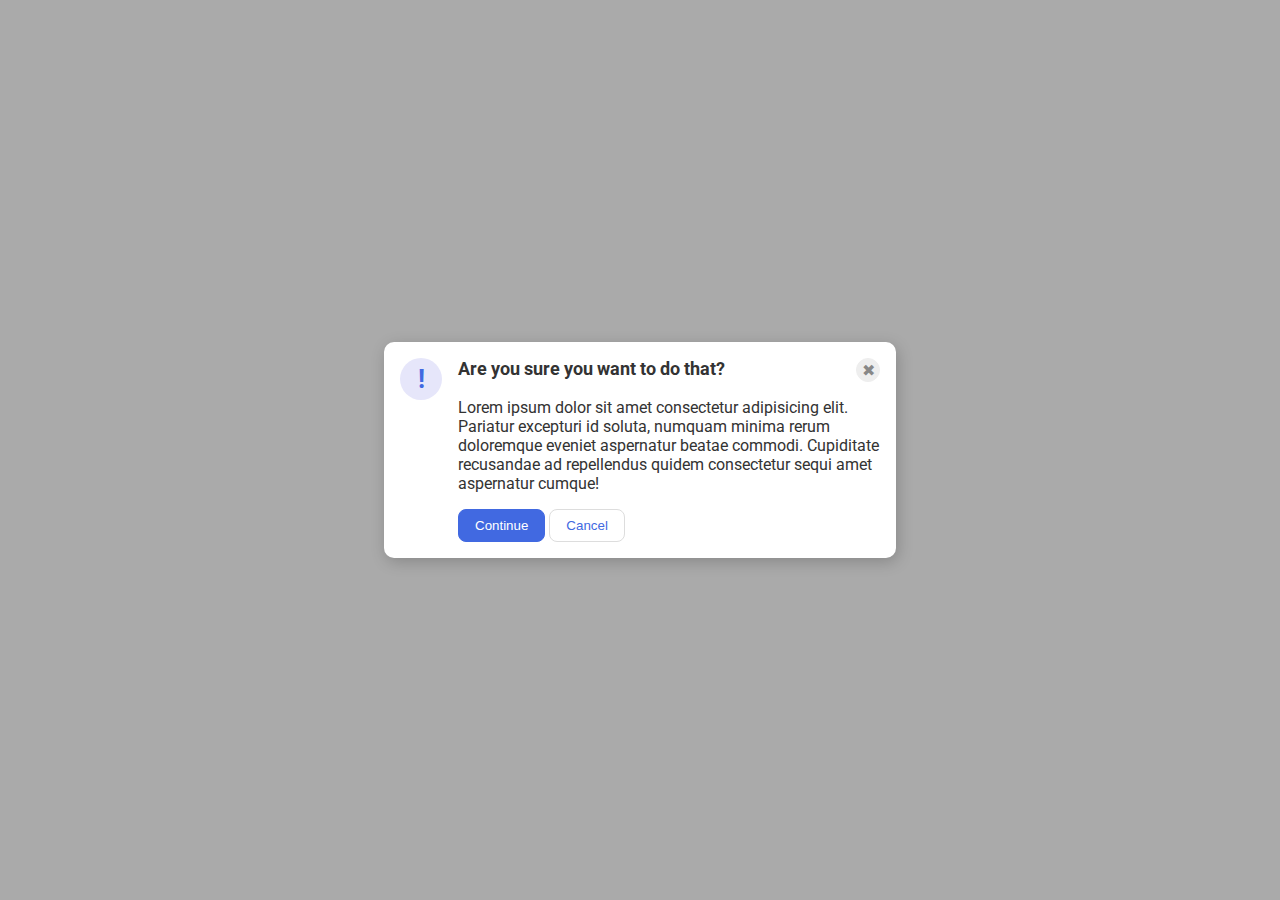
<file: flex/05-flex-modal/index.html>
<!DOCTYPE html>
<html lang="en">
  <head>
    <meta charset="UTF-8">
    <meta http-equiv="X-UA-Compatible" content="IE=edge">
    <meta name="viewport" content="width=device-width, initial-scale=1.0">
    <link rel="stylesheet" href="style.css">
    <title>Modal</title>
  </head>
  <body>
    <div class="modal container">
      <div class="icon">!</div>
      <div class="container right">
      <div class="container top">
      <div class="header">Are you sure you want to do that?</div>
      <button class="close-button">✖</button>
      </div>
      <div class="text">Lorem ipsum dolor sit amet consectetur adipisicing elit. Pariatur excepturi id soluta, numquam minima rerum doloremque eveniet aspernatur beatae commodi. Cupiditate recusandae ad repellendus quidem consectetur sequi amet aspernatur cumque!</div>
      <div class="container bottom">
      <button class="continue">Continue</button>
      <button class="cancel">Cancel</button>
      </div>
      </div>
    </div>
  </body>
</html>
</file>
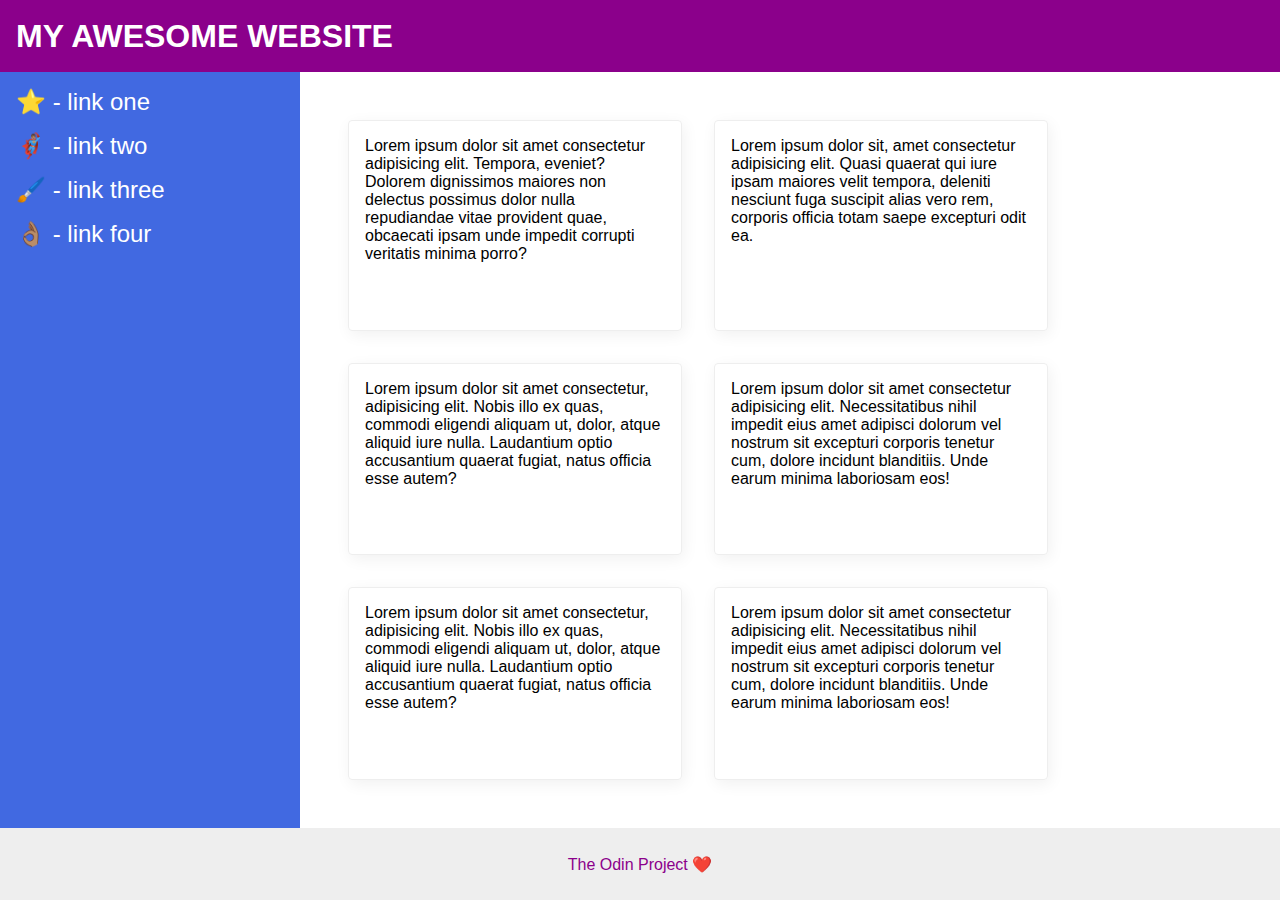
<file: flex/07-flex-layout-2/index.html>
<!DOCTYPE html>
<html lang="en">
  <head>
    <meta charset="UTF-8">
    <meta http-equiv="X-UA-Compatible" content="IE=edge">
    <meta name="viewport" content="width=device-width, initial-scale=1.0">
    <title>The Holy Grail</title>
    <link rel="stylesheet" href="style.css">
  </head>
  <body>
    <div class="header">
      MY AWESOME WEBSITE
    </div>
    <div class="content">
    <div class="sidebar">
      <ul>
        <li><a href="#">⭐ - link one</a></li>
        <li><a href="#">🦸🏽‍♂️ - link two</a></li>
        <li><a href="#">🖌️ - link three</a></li>
        <li><a href="#">👌🏽 - link four</a></li>
      </ul>
    </div>

    <div class="cards">
    <div class="card">Lorem ipsum dolor sit amet consectetur adipisicing elit. Tempora, eveniet? Dolorem dignissimos maiores non delectus possimus dolor nulla repudiandae vitae provident quae, obcaecati ipsam unde impedit corrupti veritatis minima porro?</div>
    <div class="card">Lorem ipsum dolor sit, amet consectetur adipisicing elit. Quasi quaerat qui iure ipsam maiores velit tempora, deleniti nesciunt fuga suscipit alias vero rem, corporis officia totam saepe excepturi odit ea.</div>
    <div class="card">Lorem ipsum dolor sit amet consectetur, adipisicing elit. Nobis illo ex quas, commodi eligendi aliquam ut, dolor, atque aliquid iure nulla. Laudantium optio accusantium quaerat fugiat, natus officia esse autem?</div>
    <div class="card">Lorem ipsum dolor sit amet consectetur adipisicing elit. Necessitatibus nihil impedit eius amet adipisci dolorum vel nostrum sit excepturi corporis tenetur cum, dolore incidunt blanditiis. Unde earum minima laboriosam eos!</div>
    <div class="card">Lorem ipsum dolor sit amet consectetur, adipisicing elit. Nobis illo ex quas, commodi eligendi aliquam ut, dolor, atque aliquid iure nulla. Laudantium optio accusantium quaerat fugiat, natus officia esse autem?</div>
    <div class="card">Lorem ipsum dolor sit amet consectetur adipisicing elit. Necessitatibus nihil impedit eius amet adipisci dolorum vel nostrum sit excepturi corporis tenetur cum, dolore incidunt blanditiis. Unde earum minima laboriosam eos!</div>
    </div>

    </div>
    <div class="footer">
      <div>The Odin Project ❤️</div>
    </div>
  </body>
</html>
</file>
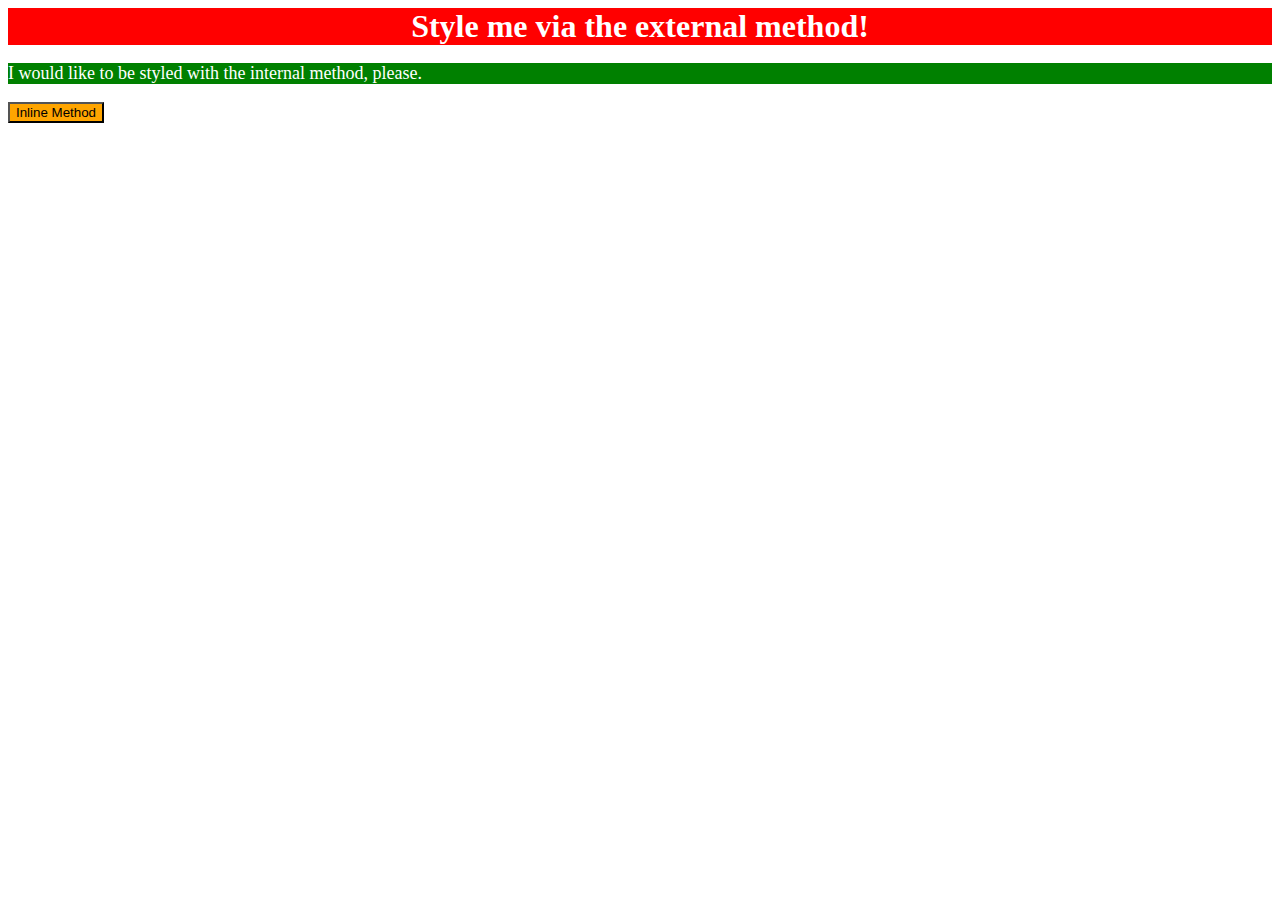
<file: foundations/01-css-methods/index.html>
<!DOCTYPE html>
<html lang="en">
  <head>
    <meta charset="UTF-8">
    <meta http-equiv="X-UA-Compatible" content="IE=edge">
    <meta name="viewport" content="width=device-width, initial-scale=1.0">
    <title>Methods for Adding CSS</title>
    <link rel="stylesheet" href="style.css">
    <style>
      p{
        background-color: green;
        color:white;
        font-size: 18px;
      }
    </style>
  </head>
  <body>
    <div>Style me via the external method!</div>
    <p>I would like to be styled with the internal method, please.</p>
    <button style="background-color:orange;font-size: 18;" >Inline Method</button>
  </body>
</html>
</file>
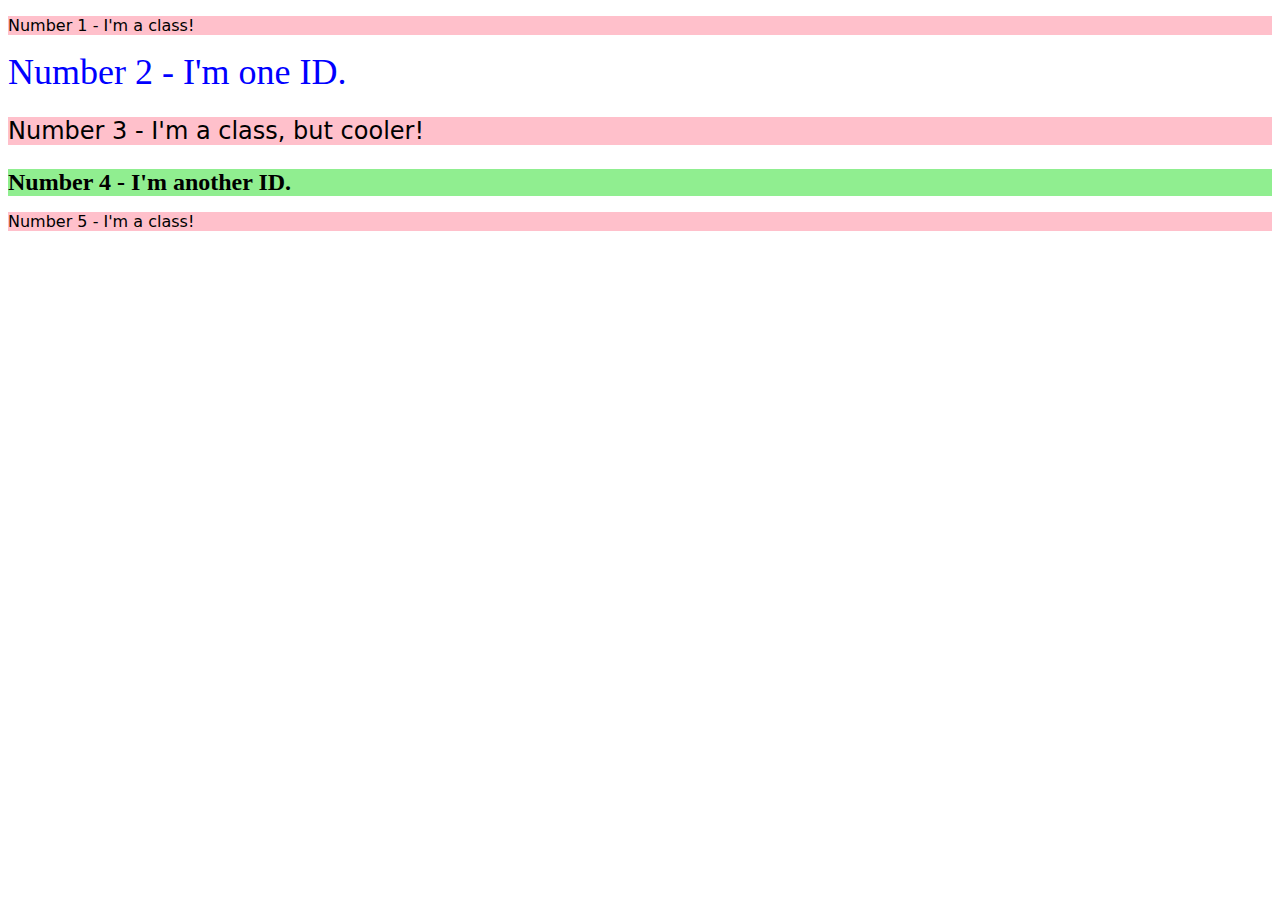
<file: foundations/02-class-id-selectors/index.html>
<!DOCTYPE html>
<html lang="en">
  <head>
    <meta charset="UTF-8">
    <meta http-equiv="X-UA-Compatible" content="IE=edge">
    <meta name="viewport" content="width=device-width, initial-scale=1.0">
    <title>Class and ID Selectors</title>
    <link rel="stylesheet" href="style.css">
  </head>
  <body>
    <p class="odd">Number 1 - I'm a class!</p>
    <div id="num_2">Number 2 - I'm one ID.</div>
    <p class="odd cooler">Number 3 - I'm a class, but cooler!</p>
    <div id="num_4">Number 4 - I'm another ID.</div>
    <p class="odd">Number 5 - I'm a class!</p>
  </body>
</html>
</file>
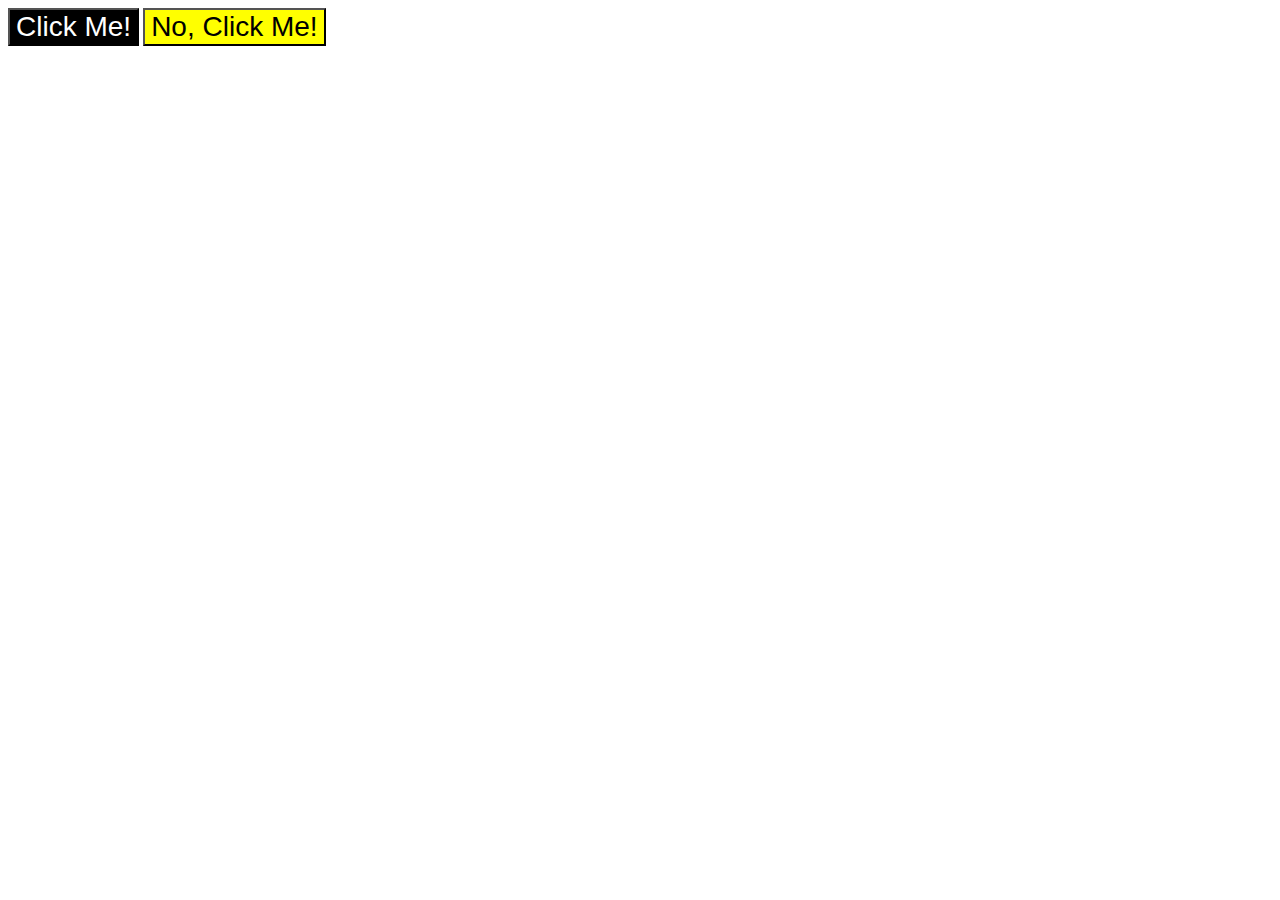
<file: foundations/03-grouping-selectors/index.html>
<!DOCTYPE html>
<html lang="en">
  <head>
    <meta charset="UTF-8">
    <meta http-equiv="X-UA-Compatible" content="IE=edge">
    <meta name="viewport" content="width=device-width, initial-scale=1.0">
    <title>Grouping Selectors</title>
    <link rel="stylesheet" href="style.css">
  </head>
  <body>
    <button class="first">Click Me!</button>
    <button class="second">No, Click Me!</button>
  </body>
</html>
</file>
<file: flex/05-flex-modal/style.css>
@import url('https://fonts.googleapis.com/css2?family=Roboto:wght@400;700&display=swap');

html, body {
  height: 100%;
}

body {
  font-family: Roboto, sans-serif;
  margin: 0;
  background: #aaa;
  color: #333;
  /* I'll give you this one for free lol */
  display: flex;
  align-items: center;
  justify-content: center;
  
}

.modal {
  background: white;
  width: 480px;
  border-radius: 10px;
  box-shadow: 2px 4px 16px rgba(0,0,0,.2);
  padding: 16px;
}

.icon {
  color: royalblue;
  font-size: 26px;
  font-weight: 700;
  background: lavender;
  width: 42px;
  height: 42px;
  border-radius: 50%;
  display: flex;
  align-items: center;
  justify-content: center;
  flex: 0 0 auto;
}

.close-button {
  background: #eee;
  border-radius: 50%;
  color: #888;
  font-weight: 400;
  font-size: 16px;
  height: 24px;
  width: 24px;
  display: flex;
  align-items: center;
  justify-content: center;
  border: 1px solid #eee;
  padding: 0;
}

button {
  cursor: pointer;
  padding: 8px 16px;
  border-radius: 8px;
}

button.continue {
  background: royalblue;
  border: 1px solid royalblue;
  color: white;
}

button.cancel {
  background: white;
  border: 1px solid #ddd;
  color: royalblue;
}

.container{
  display: flex;
  gap: 16px;
}

.container.right{
  flex-direction: column;
  justify-content: space-around;
}

.container.bottom{
  gap: 4px;
}

.header{
  margin-right: auto;
  font-weight: 700;
  font-size: 18px;
}
</file>
<file: flex/07-flex-layout-2/style.css>
body {
  font-family: -apple-system, BlinkMacSystemFont, 'Segoe UI', Roboto, Oxygen, Ubuntu, Cantarell, 'Open Sans', 'Helvetica Neue', sans-serif;
  margin: 0;
  min-height: 100vh;
  display: flex;
  flex-direction: column;
}

.header {
  height: 72px;
  background: darkmagenta;
  color: white;
  padding-left: 16px;
  font-size: 32px;
  font-weight: 900;
  flex: 0 0 auto;
  display: flex;
  justify-content: flex-start;
  align-items: center;
}

.content{
  flex: auto;
  display: flex;
  align-items: stretch;
}
.footer {
  height: 72px;
  background: #eee;
  color: darkmagenta;
  flex: 0 0 auto;
  display: flex;
  justify-content: center;
  align-items: center;
}

.sidebar {
  width: 300px;
  background: royalblue;
  box-sizing: border-box;
  flex: 0 0 300px;
}

ul{
  list-style-type: none;
  padding-left: 16px;
  display: flex;
  flex-direction: column;
  gap: 16px;
}

a{
  font-size: 24px;
  text-decoration: none;
  color: white;
}

.cards{
  display: flex;
  flex-wrap: wrap;
  padding: 48px;
  gap: 32px;
}

.card {
  border: 1px solid #eee;
  box-shadow: 2px 4px 16px rgba(0,0,0,.06);
  border-radius: 4px;
  padding: 16px;
  flex: 0 0 300px;
}
</file>
<file: foundations/01-css-methods/style.css>
div{
    background-color:red;
    color:white;
    text-align: center;
    font-weight: bold;
    font-size: 32px;
}
</file>
<file: foundations/02-class-id-selectors/style.css>
.odd{
    background-color:pink;
    font-family: Verdana, 'DejaVu Sans', 'sans-serif';
}
#num_2{
    color: blue;
    font-size: 36px;
}
.odd.cooler{
    font-size: 24px;
}
#num_4{
    background-color: lightgreen;
    font-size: 24px;
    font-weight: bold;
}
</file>
<file: foundations/03-grouping-selectors/style.css>
.first{
    background-color: black;
    color: white;
}
.second{
    background-color: yellow;
}
.first, .second{
    font-size: 28px;
    font-family: 'Helvetica', 'Times New Roman', 'sans-serif';
}
</file>
